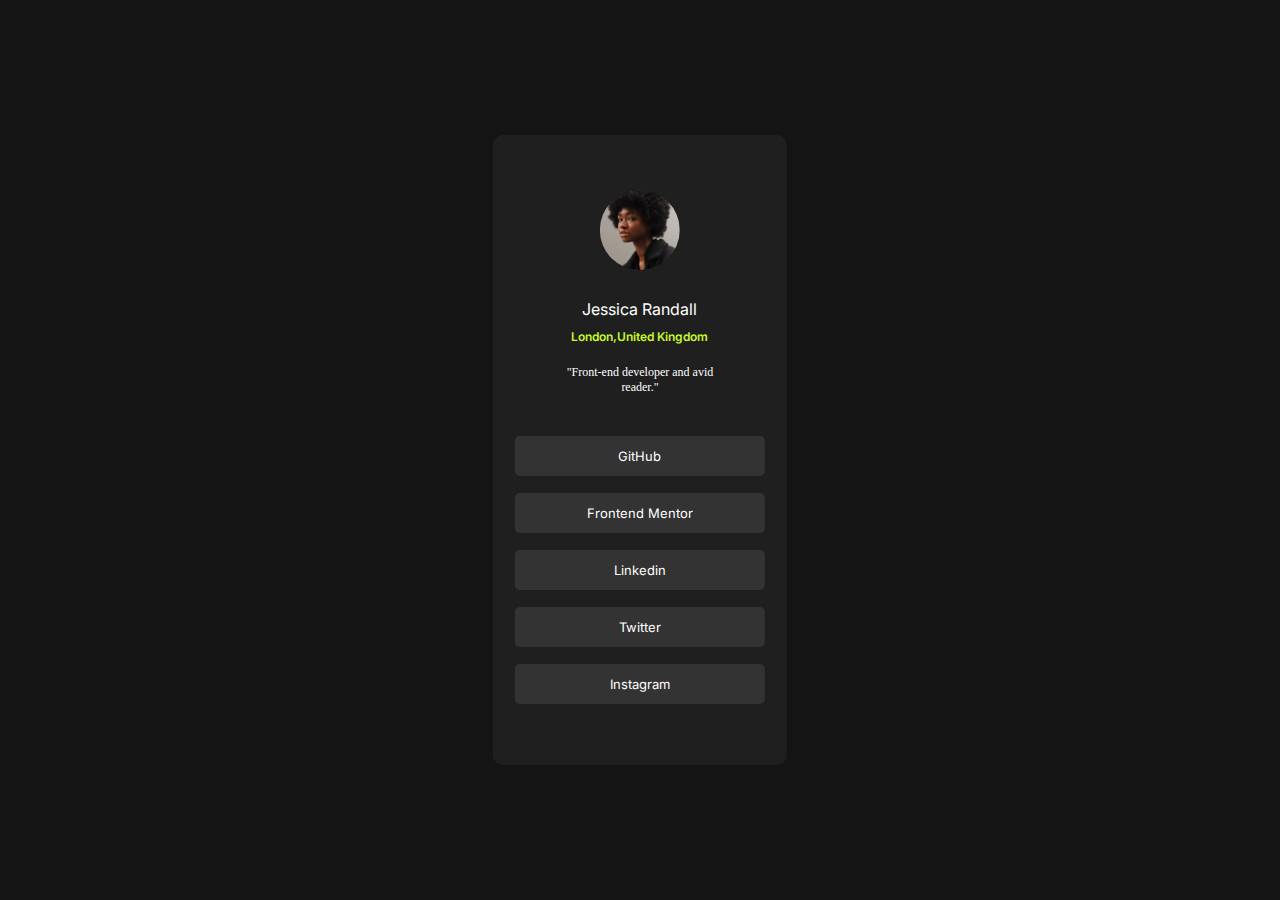
<file: index.html>
<!DOCTYPE html>
<html lang="en">
<head>
    <meta charset="UTF-8">
    <meta name="viewport" content="width=device-width, initial-scale=1.0">
    <!-- font inherit -->
    <link rel="preconnect" href="https://fonts.googleapis.com">
    <link rel="preconnect" href="https://fonts.gstatic.com" crossorigin>
    <link href="https://fonts.googleapis.com/css2?family=Inter&display=swap" rel="stylesheet">
    <!-- css file -->
    <link rel="stylesheet" href="loginOptions.css">
    <title>Document</title>
</head>
<body>
    <div class="loginParentDiv">
        <img src="avatar-jessica.jpeg" height="80px" width="80px" id="image">
        <p id="name">Jessica Randall</p>
        <p id="address">London,United Kingdom</p>
        <p id="description">"Front-end developer and avid reader."</p>
        <div class="socialLinkSection">
            <a href=""><div id="socialLinks">GitHub</div></a>
            <a href=""><div id="socialLinks">Frontend Mentor</div></a>
            <a href=""><div id="socialLinks">Linkedin</div></a>
            <a href=""><div id="socialLinks">Twitter</div></a>
            <a href=""><div id="socialLinks">Instagram</div></a>
        </div>
        
    </div>
</body>
</html>
</file>
<file: loginOptions.css>
body{
    background-color:hsl(0, 0%, 8%) ;
}
.loginParentDiv{
    background-color: hsl(0, 0%, 12%);
    position:absolute;
    left:50%;
    top:50%;
    transform: translate(-50%,-50%);
    height:70%;
    width:23%;
    border-radius: 10px;
}
#image{
    border-radius: 50%;
    position: inherit;
    top:15%;
    left:50%;
    transform: translate(-50%,-50%);
}
#name{
    color:hsl(0, 0%, 100%);
    font-weight: 400;
    font-family: "Inter", sans-serif;
    position: inherit;
    top: 25%;
    left:50%;
    transform: translate(-50%,-50%);
}
#address{
    color:hsl(75, 94%, 57%);
    font-size: 12px;
    font-weight: 600;
    font-family: "Inter", sans-serif;
    position: inherit;
    top: 30%;
    left:50%;
    transform: translate(-50%,-50%);
}
#description{
    color:hsl(0, 0%, 100%);
    font-size:12px;
    /* text-align:full; */
    /* margin-inline-start:-10px; */
    margin-inline-end: -30px;
    text-align: center;
    position: inherit;
    top: 37%;
    left:50%;
    transform: translate(-50%,-50%);
}
.socialLinkSection{
    height: 270px;
    position: inherit;
    top: 69%;
    left:50%;
    transform: translate(-50%,-50%);
    /* border:2px solid white; */
    display: flex;
    align-items: center;
    justify-content: center;
    flex-direction: column;
    gap:17px;
}
#socialLinks{
    color: hsl(0, 0%, 100%);
    font-family: "Inter", sans-serif;
    background-color: hsl(0, 0%, 20%);
    height:40px;
    width:250px;
    border-radius: 5px;
    font-size:13px;
    text-align: center;
    vertical-align: middle;
    line-height:40px;
}
#socialLinks:hover{
    background-color:hsl(75, 94%, 57%);
    color:hsl(0, 0%, 8%);
}
a{
    text-decoration: none;

}
</file>
